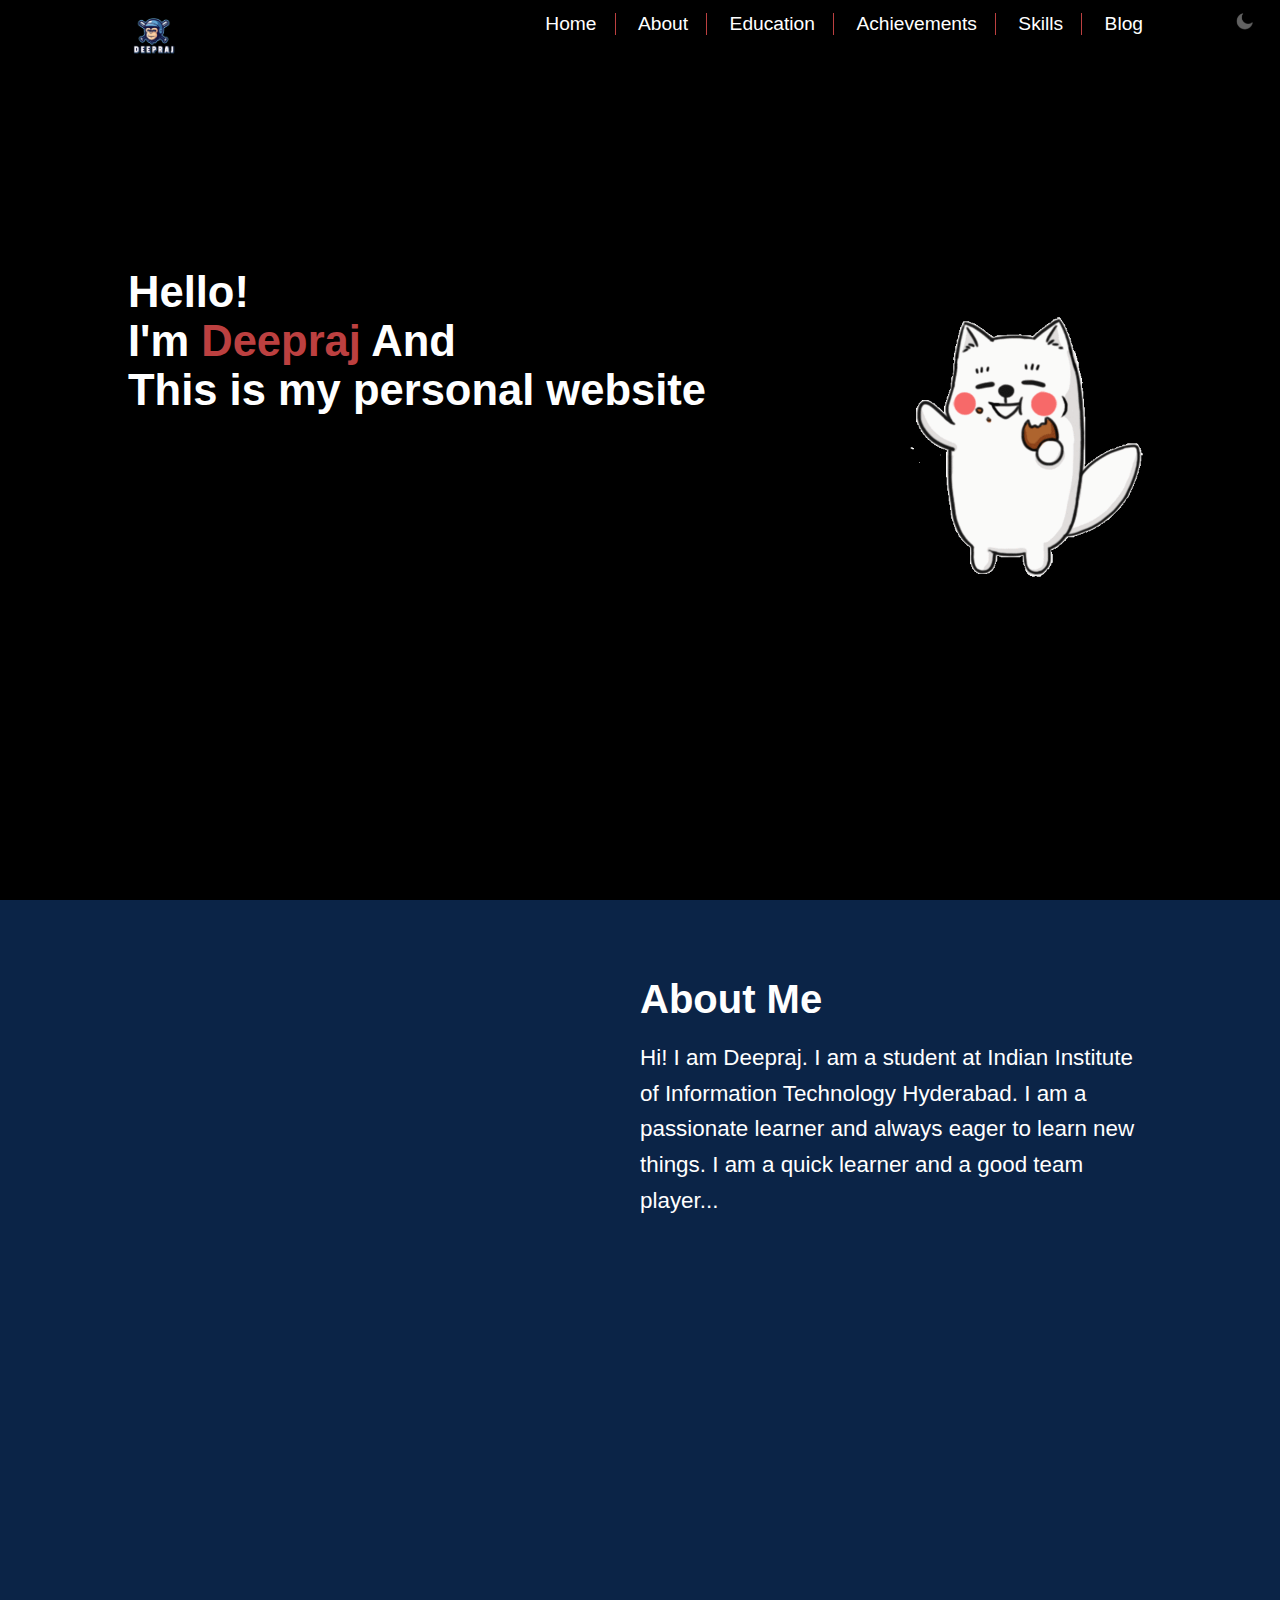
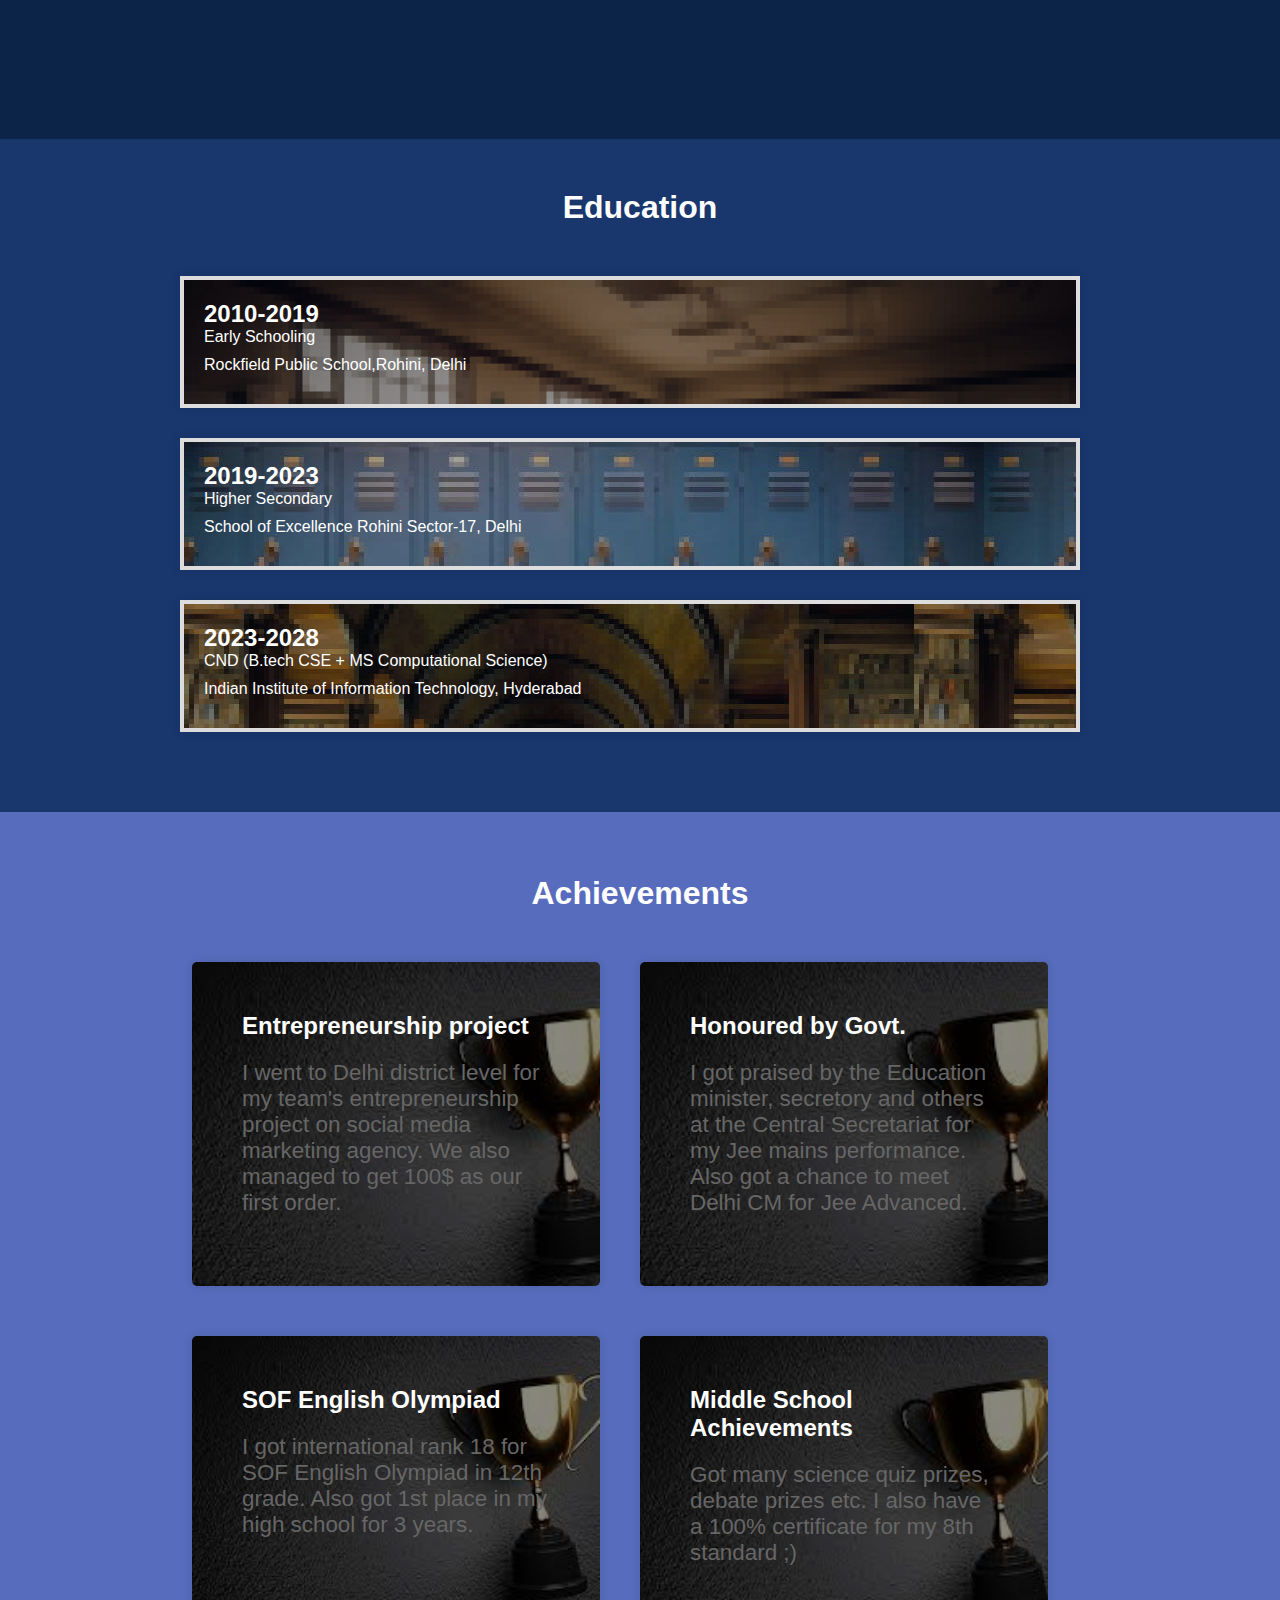
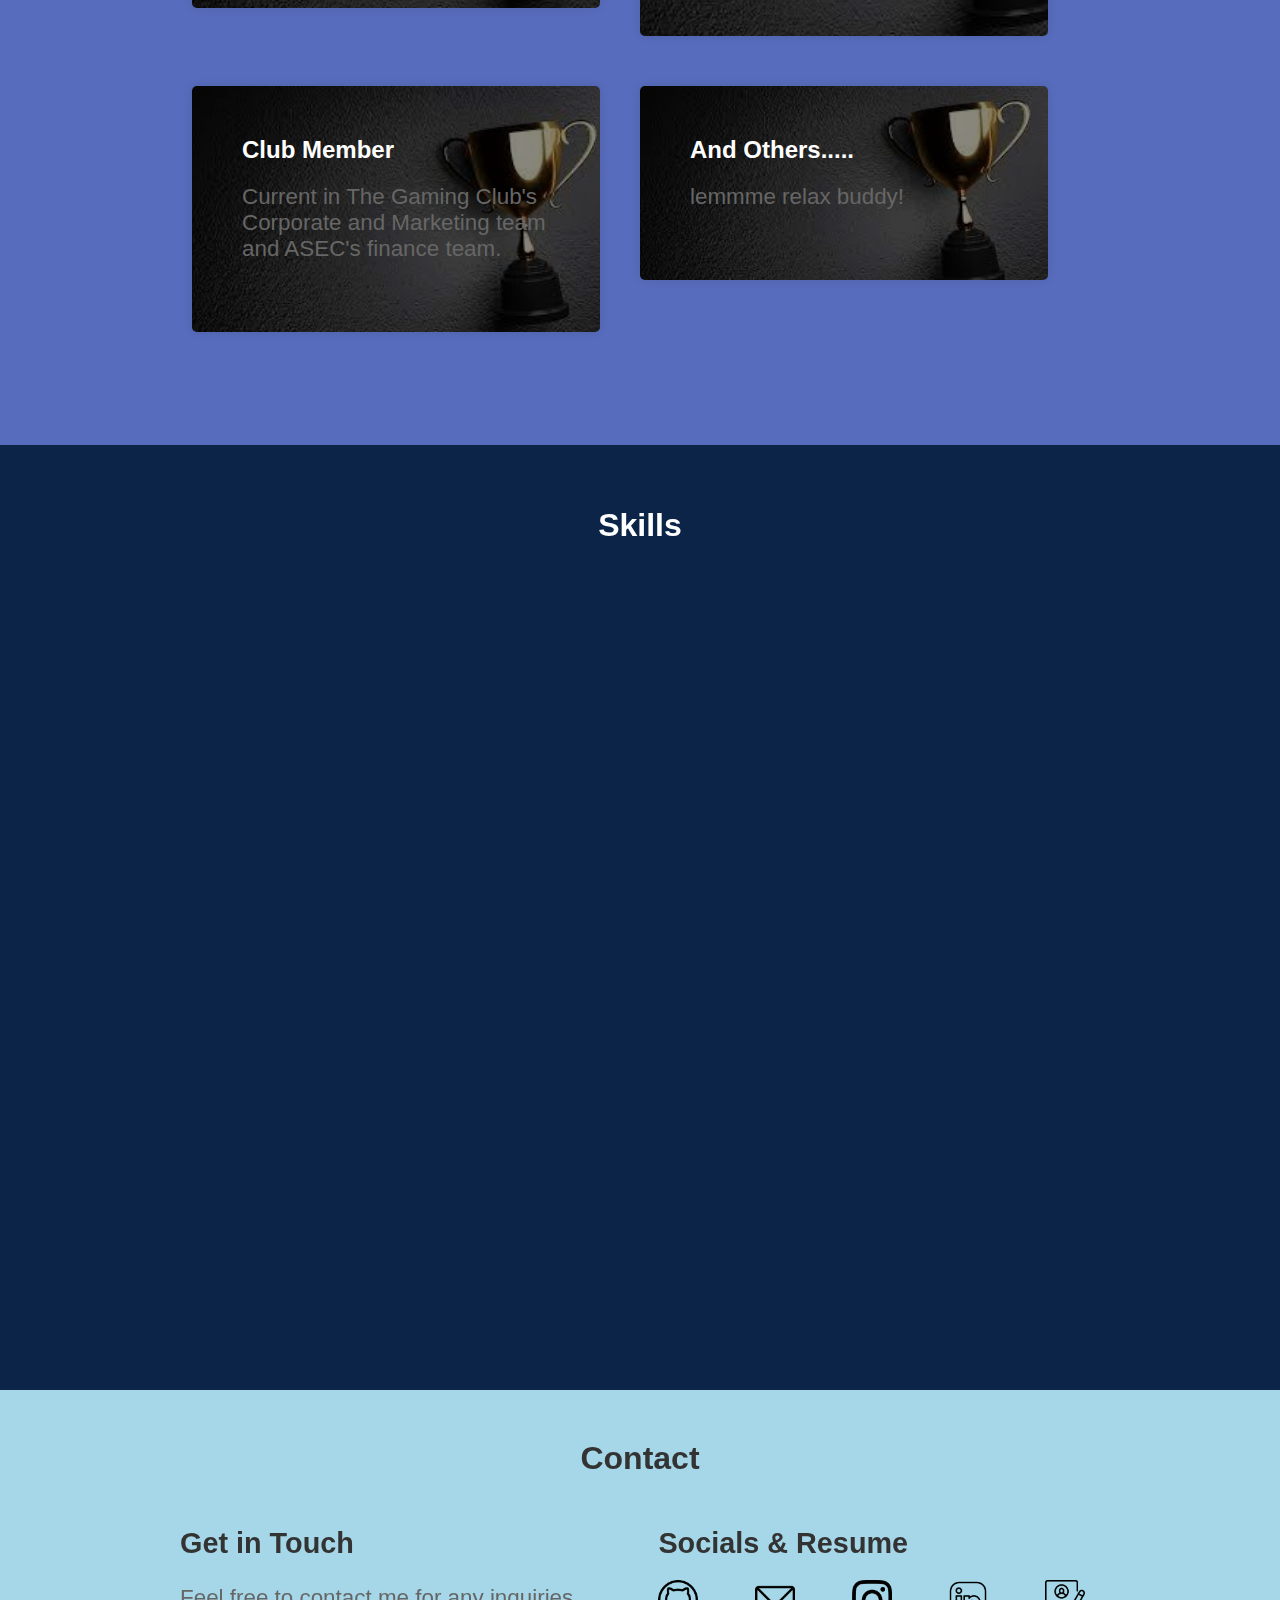
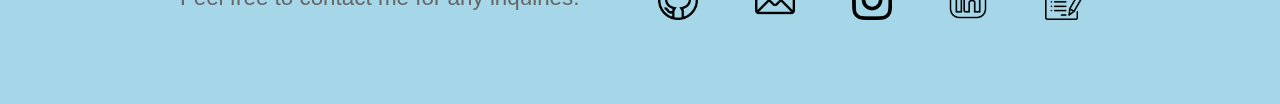
<file: index.html>
<!DOCTYPE html>
<html lang="en">
<head>
    <meta charset="UTF-8">
    <meta http-equiv="X-UA-Compatible" content="IE=edge">
    <meta name="viewport" content="width=device-width, initial-scale=1.0">
    <title>Deepraj</title>
    <link rel="stylesheet" href="style.css"> 
    <script defer src="style.js"></script>
    
</head>
<body>
    <div id="header">
        <div class="container"> 
            <nav>
                <img src="images/logo.png" class="logo" alt="Logo">
                <ul>
                    <li><a href="#header">Home</a></li>
                    <li><a href="#about">About</a></li>
                    <li><a href="#education">Education</a></li>
                    <li><a href="#achievements">Achievements</a></li>
                    <li><a href="#skills">Skills</a></li>
                    <li><a href="blog.html" target="_blank">Blog</a></li>
                </ul>
                <img src="images/moon.png" id="icon">
            </nav>
            
            <div class="header-text">
                <h1>Hello! <br>I'm <span>Deepraj</span> And<br>This is my personal website </h1>
            </div>
        </div>    
    </div>

    <!-- About Section -->
    <div id="about">
        <div class="container">
            <div class="row">
                <div class="about-col-1">
                    <img src="images/me.jpg" alt="Photograph of Deepraj">
                </div>
                <div class="about-col-2">
                    <h1 >About Me</h1>
                    <p>Hi! I am Deepraj. I am a student at Indian Institute of Information Technology Hyderabad. I am a passionate learner and always eager to learn new things. I am a quick learner and a good team player...</p>
                </div>
            </div>
        </div>
    </div>

    <!-- Education Section -->
    <div id="education">
        <div class="container">
            <h1 class="sub-title">Education</h1>
            <div class="row">
                <div class="education-col-1">
                    <h3>2010-2019</h3>
                    <p>Early Schooling</p>
                    <p>Rockfield Public School,Rohini, Delhi</p>
                    
                </div>
                <div class="education-col-2">
                    <h3>2019-2023</h3>
                    <p>Higher Secondary</p>
                    <p>School of Excellence Rohini Sector-17, Delhi</p>
                    
                </div>
                <div class="education-col-3">
                    <h3>2023-2028</h3>
                    <p>CND (B.tech CSE + MS Computational Science)</p>
                    <p>Indian Institute of Information Technology, Hyderabad</p>

                </div>
            </div>
        </div>
    </div>
    <!-- Achievements Section -->

<div id="achievements">
    <div class="container">
        <h1 class="sub-title">Achievements</h1>
        <div class="row">
            
            <div class="achievement-col">
                <div class="achievement-card">
                    <h3>Entrepreneurship project</h3>
                    <p>I went to Delhi district level for my team's entrepreneurship project on social media marketing agency. We also managed to get 100$ as our first order.</p>
                </div>
            </div>
          
            <div class="achievement-col">
                <div class="achievement-card">
                    <h3>Honoured by Govt.</h3>
                    <p>I got praised by the Education minister, secretory and others at the Central Secretariat for my Jee mains performance. Also got a chance to meet Delhi CM for Jee Advanced.</p>
                </div>
            </div>
            
            <div class="achievement-col">
                <div class="achievement-card">
                    <h3>SOF English Olympiad</h3>
                    <p>I got international rank 18 for SOF English Olympiad in 12th grade. Also got 1st place in my high school for 3 years.</p>
                </div>
            </div>
           
            <div class="achievement-col">
                <div class="achievement-card">
                    <h3>Middle School Achievements</h3>
                    <p>Got many science quiz prizes, debate prizes etc. I also have a 100% certificate for my 8th standard ;)</p>
                </div>
            </div>
           
            <div class="achievement-col">
                <div class="achievement-card">
                    <h3>Club Member</h3>
                    <p>Current in The Gaming Club's Corporate and Marketing team and ASEC's finance team.</p>
                </div>
            </div>
            
            <div class="achievement-col">
                <div class="achievement-card">
                    <h3>And Others.....</h3>
                    <p>lemmme relax buddy!</p>
                </div>
            </div>
        </div>
    </div>
</div>

<!-- Skills Section -->

<div id="skills">
    <div class="container">
        <h1 class="sub-title">Skills</h1>
        <div class="row">
            <!-- Technical Skills -->
            <div class="skills-col technical-skills">
                <div class="skills-box"> 
                    <h2>Technical Skills</h2>
                    <div class="skills-images">
                        
                        <img src="images/coding.png" alt="Technical Skill 1">

                    </div>
                </div>
            </div>

            <!-- Professional Skills -->
            <div class="skills-col professional-skills">
                <div class="skills-box"> 
                    <h2>Professional Skills</h2>
                    <div class="image-container">
                        <img src="images/Eclipse-1s-200px.gif" alt="Image 1">
                        <p class="image-text">Problem<br>solving</p>
                    </div>
                    <div class="image-container">
                        <img src="images/Eclipse-1s-200px.gif" alt="Image 2">
                        <p class="image-text">Team<br>work</p>
                    </div>
                    <div class="image-container">
                        <img src="images/Eclipse-1s-200px.gif" alt="Image 3">
                        <p class="image-text">Creativity</p>
                    </div>
                    <div class="image-container">
                        <img src="images/Eclipse-1s-200px.gif" alt="Image 4">
                        <p class="image-text">Management</p>
                    </div>
                </div>
            </div>
        </div>
    </div>
</div>

<!-- Contact info -->
<div id="contact">
    <div class="container">
        <h1 class="sub-title">Contact</h1>
        <div class="row">
            <div class="contact-col">
                <h3>Get in Touch</h3>
                <p>Feel free to contact me for any inquiries.</p>
            </div>
            <div class="contact-col">
                <h3>Socials & Resume</h3>
                <div class="social-icons">
                    
                    <a href="https://github.com/Deepraj-chaudhary" target="_blank" >
                        <img src="images/github.png" alt="GitHub">
                    </a>

                    
                    <a href="mailto:rajd7594@gmail.com">
                        <img src="images/email.png" alt="Email">
                    </a>

                    
                    <a href="https://www.instagram.com/deepraj_chaudhary" target="_blank" >
                        <img src="images/instagram.png" alt="Instagram">
                    </a>


                    <a href="https://www.linkedin.com/in/deepraj-chaudhary-1322252a8" target="_blank" >
                        <img src="images/business.png" alt="LinkedIn">
                    </a>

                    <a href="images/resume.pdf" download>
                        <img src="images/resume.png" alt="Resume">
                    </a>
                </div>
            </div>
        </div>
    </div>
</div>




</body>      
</html>
</file>
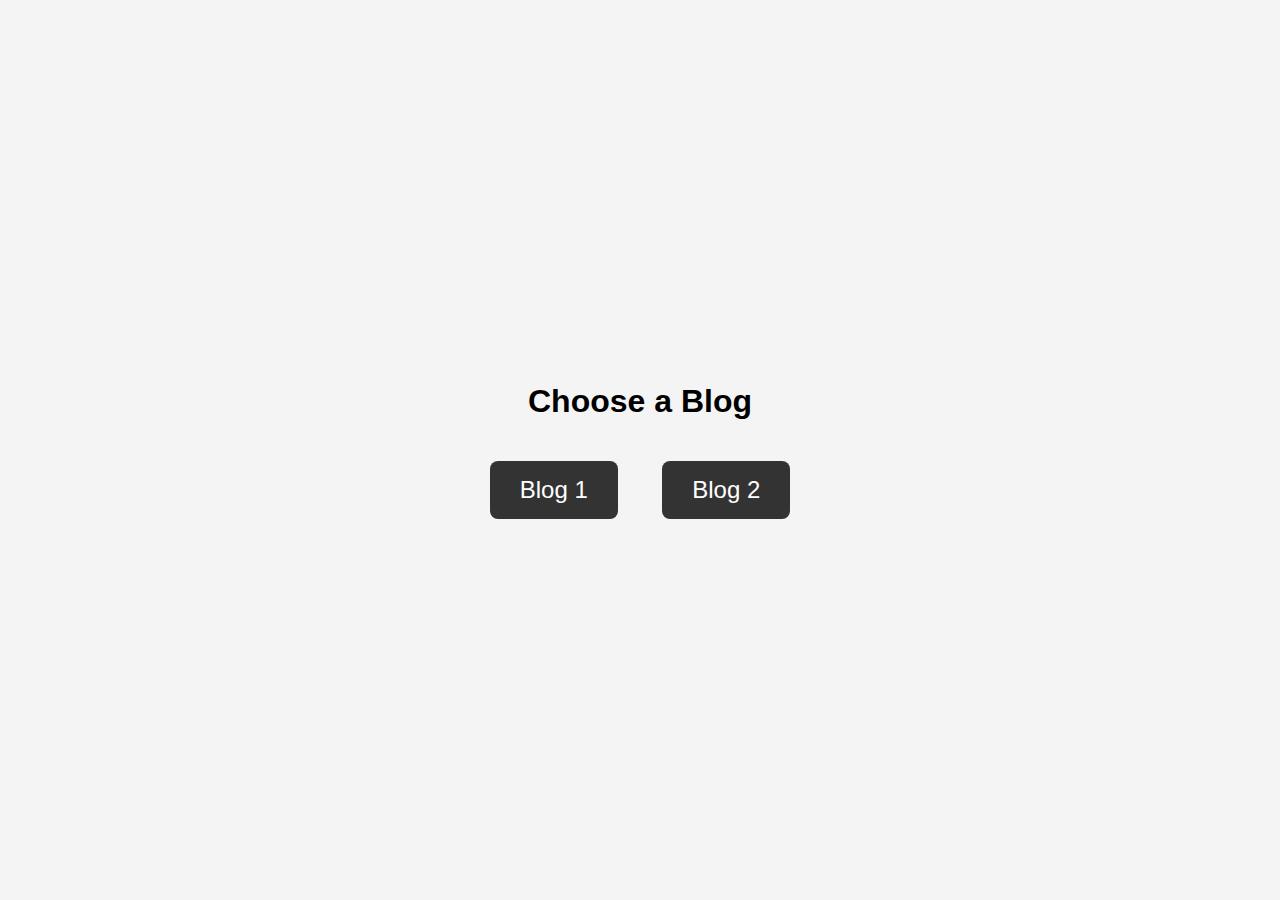
<file: blog.html>
<!DOCTYPE html>
<html lang="en">
<head>
    <meta charset="UTF-8">
    <meta http-equiv="X-UA-Compatible" content="IE=edge">
    <meta name="viewport" content="width=device-width, initial-scale=1.0">
    <title>Blog Selection</title>
    <link rel="stylesheet" href="style-blog.css">
</head>
<body>

    <div class="blog-selection">
        <h1>Choose a Blog</h1>
        <div class="blog-options">
            <a href="blogs/blog1.html" target="_blank">Blog 1</a>
            <a href="blogs/blog2.html" target="_blank">Blog 2</a>
        </div>
    </div>

</body>
</html>
</file>
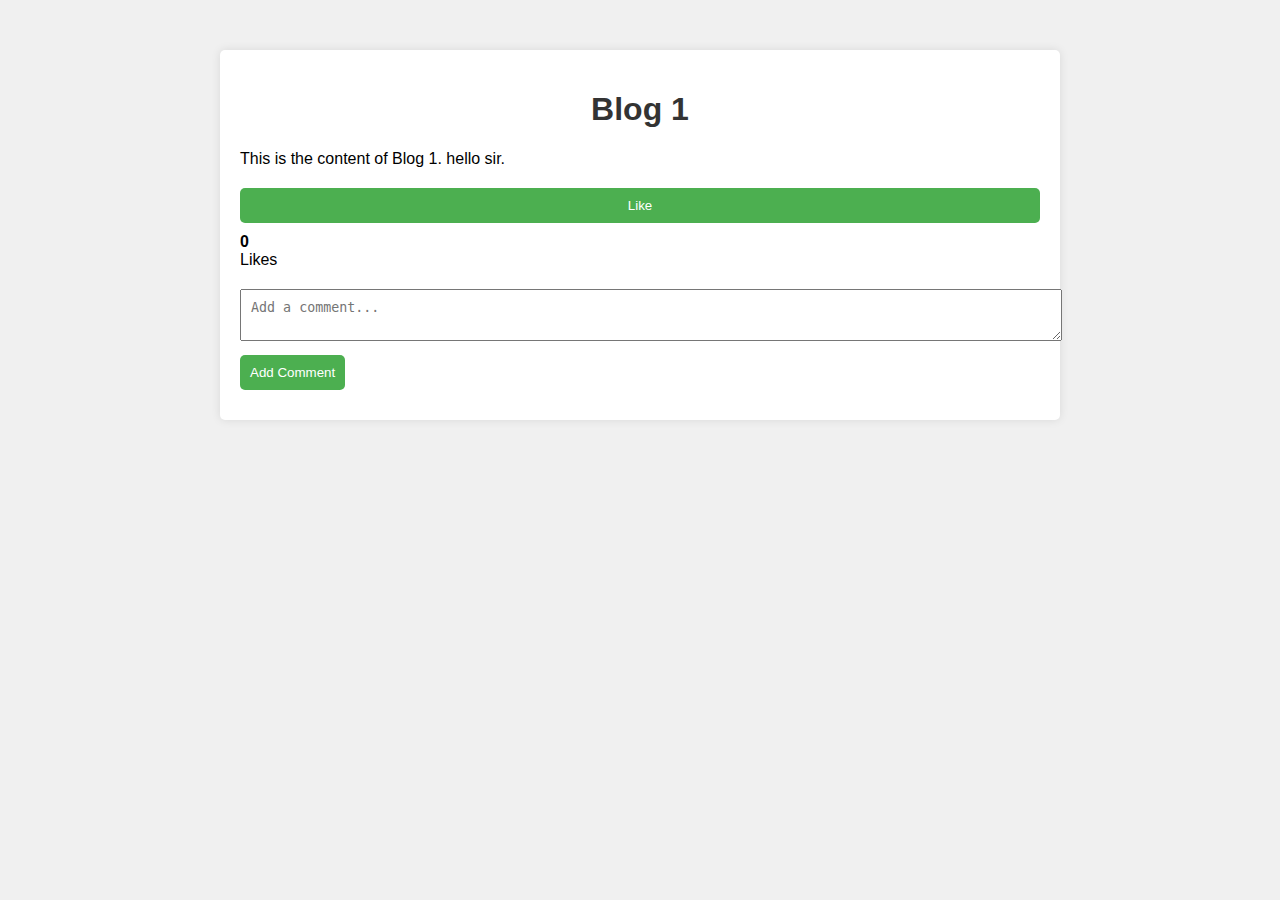
<file: blogs/blog1.html>
<!DOCTYPE html>
<html lang="en">
<head>
    <meta charset="UTF-8">
    <meta http-equiv="X-UA-Compatible" content="IE=edge">
    <meta name="viewport" content="width=device-width, initial-scale=1.0">
    <title>Blog 1</title>
    <link rel="stylesheet" href="blog1.css">
</head>
<body>

    <div class="blog-container">
        <h1>Blog 1</h1>
        
        <div class="blog-content">
            <p>This is the content of Blog 1. hello sir.</p>
        </div>

        <div class="interaction-section">
            <button id="likeBtn">Like</button>
            <span id="likeCount">0</span> Likes
            <div id="commentsSection">
                <textarea id="commentInput" placeholder="Add a comment..."></textarea>
                <button onclick="addComment()">Add Comment</button>
                <div id="commentsList"></div>
            </div>
        </div>
    </div>

    <script src="blog1.js"></script> 

</body>
</html>
</file>
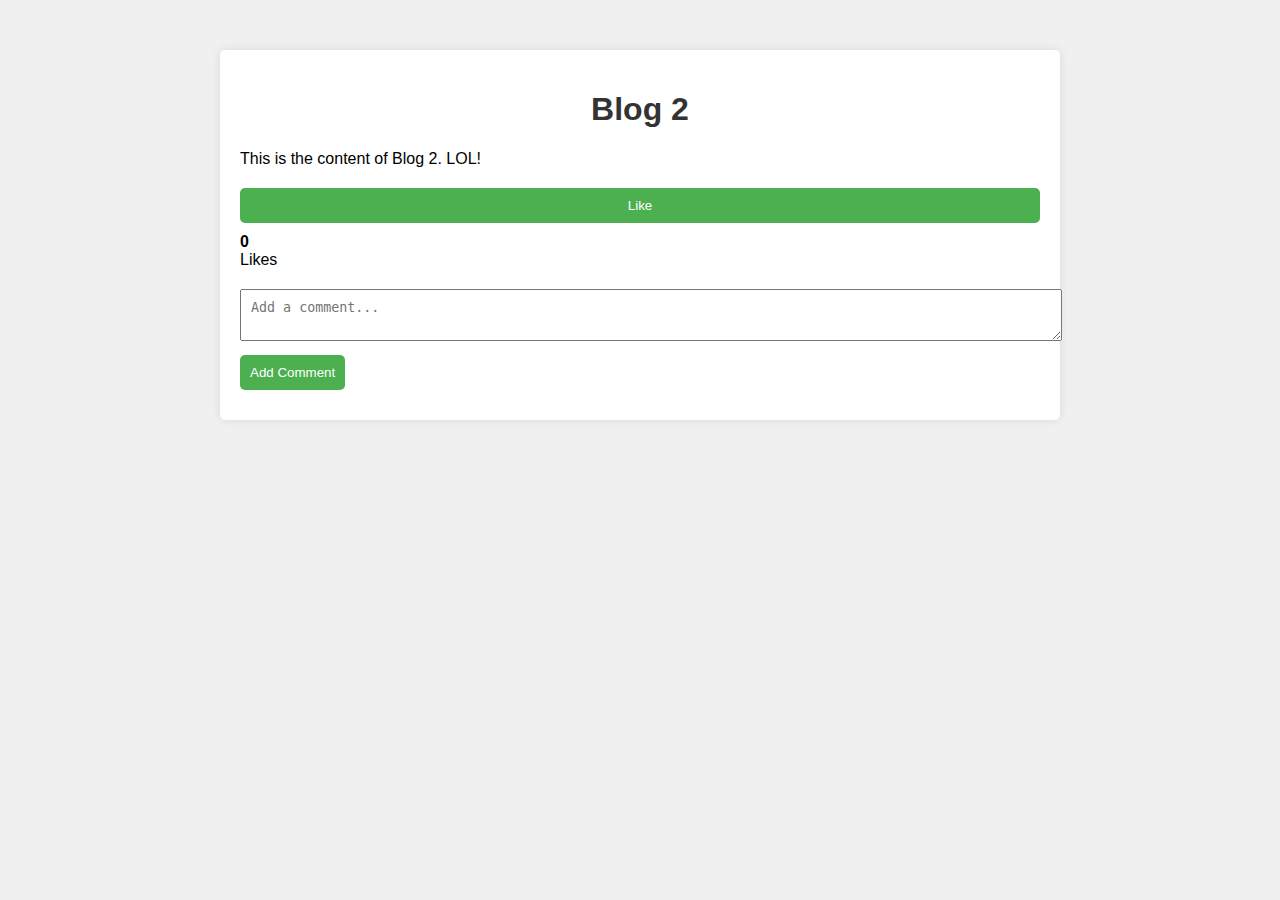
<file: blogs/blog2.html>
<!DOCTYPE html>
<html lang="en">
<head>
    <meta charset="UTF-8">
    <meta http-equiv="X-UA-Compatible" content="IE=edge">
    <meta name="viewport" content="width=device-width, initial-scale=1.0">
    <title>Blog 2</title>
    <link rel="stylesheet" href="blog2.css">
</head>
<body>

    <div class="blog-container">
        <h1>Blog 2</h1>
        
        <div class="blog-content">
            <p>This is the content of Blog 2. LOL!</p>
        </div>

        <div class="interaction-section">
            <button id="likeBtn">Like</button>
            <span id="likeCount">0</span> Likes
            <div id="commentsSection">
                <textarea id="commentInput" placeholder="Add a comment..."></textarea>
                <button onclick="addComment()">Add Comment</button>
                <div id="commentsList"></div>
            </div>
        </div>
    </div>

    <script src="blog2.js"></script> 

</body>
</html>
</file>
<file: style.css>
html {
    scroll-behavior: smooth;
}
* {
    margin: 0;
    padding: 0;
    font-family: 'poppins', sans-serif;
    box-sizing: border-box;
    transition: ease-in-out 0.2s;
}

:root {
    --main-color: white;
    --second-color: white;
    --main-bg-color: black;
    --second-bg-color: #bc4040;
    --colour-1: #0B2447;
    --colour-2: #19376D;
    --colour-3: #576CBC;
    --colour-4: #A5D7E8;
}

/* for light mode */
.light-theme {
    --main-color: black;
    --second-color: #333;
    --main-bg-color: #bdd4ad;
    --second-bg-color: #bc4040;
    --colour-1: #D9EDBF ;
    --colour-2: #FFB996;
    --colour-3: #FFCF81;
    --colour-4: #FDFFAB;
}   

body {
    background-color: var(--main-bg-color);
    color: var(--main-color);
    
}

#icon {
    position: fixed;
    top: 1.2%;
    right: 2%;
    cursor: pointer;
    width: 1.6%;
    z-index: 1;
}
/* ---------------------------header-------------------------- */
#header {
    width: 100%;
    height: 100vh;
    background-color: var(--main-bg-color);
    background-image: url(images/raise-hand-hand-wave.gif);
    background-size: 25%;
    background-position: right center;
    background-repeat: no-repeat;
    background-position-x: 90%;
    background-attachment: fixed;
    
}

.container {
    padding: 1% 10%;
    position: relative;
    z-index: 10;
}


nav {
    display: flex;
    justify-content: space-between;
    align-items: top;
    flex-wrap: wrap;
        
}

.logo {
    width: 4vw;
}

nav ul li {
    list-style: none;
    display: inline-block;
    margin: 0 1vh;
    
}

nav ul li a:hover {
    color: var(--second-bg-color);
}

nav ul li:not(:last-child) {
    border-right: 0.2vh solid var(--second-bg-color);
    margin-right: 1vh;
    padding-right: 2vh;
}

nav ul li a {
    text-decoration: none;
    color: var(--main-color);
    transition: 0.3s;
    font-size: 1.2em;
    position: relative;
}

nav ul li a::after {
    content: '';
    width: 0%;
    height: 0.5vh;
    background-color: var(--second-bg-color);
    position: absolute;
    bottom: -5px;
    left: 0;
}

nav ul li a:hover::after {
    width: 100%;
    transition: 0.3s;
}

.header-text {
    font-size: 2em;
    margin-top: 20%;

}

.header-text h1 {
    font-size: 3.4vw;
    margin-bottom: 1vh;
    transition: 0.5s;
    
}

.header-text h1 span {
    color: var(--second-bg-color);
}

@media (max-width: 992px) {
    .header-text h1 {
        font-size: 5vw;
    }

    .logo {
        width: 8vw;
    }

    .container {
        padding: 1% 5%;
    }
}

@media (max-width: 768px) {
    .header-text h1 {
        font-size: 7vw;
    }

    .logo {
        width: 12vw;
    }

    .container {
        padding: 1% 2%;
    }

    nav ul li {
        display: block;
        margin: 1vh 0;
    }

    nav ul li:not(:last-child) {
        border-right: none;
        margin-right: 0;
        padding-right: 0;
    }
}

/* ---------------------------about-------------------------- */

#about {
    padding: 5% 0;
    color: var(--main-color);
    background-color: var(--colour-1);
    position: relative;
    z-index: 2;
}

.row {
    display: flex;
    justify-content: space-between;
    flex-wrap: wrap;
}

.about-col-1 {
    flex-basis: 45%;
    
}

.about-col-1 img {
    box-shadow: 0 2vh 4vh rgba(0, 0, 0, 0.348);
    overflow: hidden;
    width: 100%;
    height: 100%;
    border-radius: 1%;
    transform: scale(0.8);
    opacity: 0;
    transition: 0.5s;
}

.about-col-1 img.image-in-view {
    transform: scale(1);
    opacity: 1;
    animation: fade-in  linear forwards 1s;
}

.about-col-2 {
    flex-basis: 50%;
}

.about-col-2 h1 {
    font-size: 2.5em;
    margin-bottom: 2vh;
    color: var(--second-color);
}

.about-col-2 p {
    font-size: 1.4em;
    margin-bottom: 2vh;
    line-height: 1.6;
}



/* ----------------------- Education Section ------------------------------ */
#education {
    background-color: var(--colour-2);
    padding: 50px 0;
    position: relative;
    overflow: hidden;
  
}

#education .container {
    max-width: 960px;
    margin: 0 auto;
    padding: 0 20px;
}

#education .sub-title {
    text-align: center;
    margin-bottom: 50px;
    font-size: 2em;
    color: var(--main-color);
}

#education .row {
    display: flex;
    flex-wrap: wrap;
}

.education-col-1 {
    background-color: rgba(0, 0, 0, 0.823);
    background-image: url(images/mid-school.png);
    background-size: cover;
    border: 4px solid #ddd;
    box-shadow: 0 0 10px 0 rgba(0, 0, 0, 0.1);
    margin-bottom: 30px;
    margin-right: 20px;
    flex: 1 1 100%;
    padding: 20px;
    transition: 0.3s;
}

.education-col-2 {
    background-color: rgba(0, 0, 0, 0.823);
    background-image: url(images/high-school.png);
    border: 4px solid #ddd;
    box-shadow: 0 0 10px 0 rgba(0, 0, 0, 0.1);
    margin-bottom: 30px;
    margin-right: 20px;
    flex: 1 1 100%;
    padding: 20px;
    transition: 0.3s;
    position: relative;
    overflow: hidden;
}

.education-col-3 {
    background-color: rgba(0, 0, 0, 0.823);
    background-image: url(images/college.png);
    border: 4px solid #ddd;
    box-shadow: 0 0 10px 0 rgba(0, 0, 0, 0.1);
    margin-bottom: 30px;
    margin-right: 20px;
    flex: 1 1 100%;
    padding: 20px;
    transition: 0.3s;
    position: relative;
    overflow: hidden;
}

.education-col-1:hover,.education-col-2:hover,.education-col-3:hover {
    transform: translateY(-5%);
}

.education-col-1 h3,.education-col-2 h3,.education-col-3 h3 {
    margin-top: 0;
    color: white;
    font-size: 1.5em;
    z-index: 2;
}

.education-col-1 p,.education-col-2 p,.education-col-3 p {
    margin: 0 0 10px;
    color: #ffffff;
    z-index: 2;
}

/* ----------------------- Achievements Section ------------------------------ */

#achievements {
    padding: 50px 0;
    background-color: var(--colour-3);
    position: relative;
    
}

#achievements .container {
    max-width: 90%;
    margin-left: 5%;
}

#achievements .sub-title {
    text-align: center;
    margin-bottom: 50px;
    font-size: 2em;
    color: var(--main-color);
}

#achievements .row {
    display: flex;
    flex-wrap: wrap;
    flex-direction: row;
    justify-content: center;
}

.achievement-col {
    flex-basis: 30%; 
    flex-grow: 1;
    margin-bottom: 50px;
    margin-right: 40px;
    transition: 0.3s;
}

.achievement-card {
    background-color: black;
    border-radius: 5px;
    padding: 50px; 
    box-shadow: 0 0 10px 0 rgba(0, 0, 0, 0.1);
    transition: ease-in-out 0.4s;
    position: relative;
    overflow: hidden;
    background-image: url(images/achievement.png);
    background-size: cover;
    background-position: center; 
    
    
}

.achievement-card:hover {
    transform: translateY(-10px);
    transform: scale(1.1);
    box-shadow: 0 0 20px 0 rgba(0, 0, 0, 0.2);
}

.achievement-card h3 {
    color: white;
    font-size: 1.5em;
    margin-bottom: 20px; 
    text-align: left;
    transition: ease-in-out 0.2s;
}

.achievement-card::before {
    content: "";
    position: absolute;
    top: 0;
    left: -100%;
    width: 100%;
    height: 100%;
    background-color: rgba(1, 38, 59, 0.912);
    transition: left 0.4s ease-in-out;
    z-index: -1;
}

.achievement-card:hover::before {
    left: 0;
}

.achievement-card p {
    color: #666;
    font-size: 1.4em;
    margin-bottom: 20px; 
    text-align: left;
}

@media (max-width: 992px) {
    .achievement-col {
        flex-basis: 45%; 
    }
}

@media (max-width: 768px) {
    .achievement-col {
        flex-basis: 100%; 
        margin-right: 0;
    }

    #achievements .container {
        max-width: 100%;
        margin-left: 0;
    }
}

/* ------------------------Skills Section------------------------------- */
#skills {
    background-color: var(--colour-1);
    padding: 50px 0;
    position: relative;
}

#skills .container {
    max-width:100%;
    margin: 0 auto; 
    padding-left: 5%;
    padding-right: 5%;
    
}

#skills .sub-title {
    text-align: center;
    margin-bottom: 50px;
    
    font-size: 2em;
    color: var(--main-color);
}

#skills .row {
    display: flex;
    flex-wrap: wrap;
}

.skills-col {
    flex-basis: 48%;
    margin-bottom: 30px;
}

.skills-col h2 {
    font-size: 1.8em;
    margin-bottom: 20px;
    color: #333;
}


.skills-images{
    display: flex;
    align-items: center;
    
}

.skills-images img {
    width: 100%; 
    height: auto; 
    object-fit: cover; 
}

.skills-box {
    border: 1px solid white;
    padding: 10% 32%;
    height: 100%;

    box-shadow: 0 0 10px rgba(0, 0, 0, 0.336);
    display: flex;
    flex-wrap: wrap;
    background-color: #d5f8bc;
    justify-content: space-between;
}

.image-container {
    
    position: relative;
    width: 14vh; 
    height: 14vh; 
    
}

.image-container img {
    width: 100%;
    height: 100%;
    border-radius: 50%;
    
}

.image-text {
    position: absolute;
    top: 50%;
    left: 50%;
    transform: translate(-50%, -50%);
    color: grey;
    font-size: 18px; 
    text-align: center;
}

#skills.skills-in-view .skills-col {
    opacity: 1;
    transform: translateY(0);
    transition: opacity 1s, transform 2s;
}

.skills-col {
    opacity: 0;
    transform: translateY(300px);
    transition: opacity 1s, transform 2s;
}

@media (max-width: 992px) {
    .skills-col {
        flex-basis: 100%;
    }

    .image-container {
        width: 10vh;
        height: 10vh;
    }

    .image-text {
        font-size: 16px;
    }
}

@media (max-width: 768px) {
    .skills-col {
        flex-basis: 100%;
    }

    .image-container {
        width: 8vh;
        height: 8vh;
    }

    .image-text {
        font-size: 14px;
    }
}

/* ------------------------contact section------------------------------- */

#contact {
    background-color: var(--colour-4);
    padding: 50px 0;
    position: relative;
}

#contact .container {
    max-width: 960px;
    margin: 0 auto;
    padding: 0 20px;
}

#contact .sub-title {
    text-align: center;
    margin-bottom: 50px;
    font-size: 2em;
    color: #333;
}

#contact .row {
    display: flex;
    flex-wrap: wrap;
    justify-content: space-between;
}

.contact-col {
    flex-basis: 48%;
    margin-bottom: 30px;
}

.contact-col h3 {
    font-size: 1.8em;
    margin-bottom: 20px;
    color: #333;
}

.contact-col p {
    font-size: 1.4em;
    line-height: 1.6;
    color: #666;    
}

.social-icons {
    display: flex;
    justify-content: space-between;
    align-items: center;
}

.social-icons a {
    text-decoration: none;
    color: #333;
    transition: 0.3s;
}

.social-icons img {
    width: 40px; 
    height: 40px;
    margin-right: 15px;
    transition: 0.3s;
}

.social-icons a:hover img {
    transform: scale(1.2);
}
</file>
<file: style-blog.css>
body {
    margin: 0;
    padding: 0;
    font-family: 'Poppins', sans-serif;
    background-color: #f4f4f4;
    display: flex;
    align-items: center;
    justify-content: center;
    height: 100vh;
}

.blog-selection {
    text-align: center;
}

.blog-options a {
    display: inline-block;
    margin: 20px;
    padding: 15px 30px;
    font-size: 1.5em;
    text-decoration: none;
    background-color: #333;
    color: #fff;
    border-radius: 8px;
    transition: background-color 0.3s;
}

.blog-options a:hover {
    background-color: #555;
}
</file>
<file: blogs/blog1.css>
body {
    font-family: 'Arial', sans-serif;
    background-color: #f0f0f0;
    margin: 0;
    padding: 0;
}

.blog-container {
    max-width: 800px;
    margin: 50px auto;
    background-color: #fff;
    padding: 20px;
    box-shadow: 0 0 10px rgba(0, 0, 0, 0.1);
    border-radius: 5px;
}

h1 {
    text-align: center;
    color: #333;
}

.blog-content {
    margin-bottom: 20px;
}

.interaction-section {
    display: flex;
    flex-direction: column;
}

button {
    background-color: #4caf50;
    color: #fff;
    border: none;
    padding: 10px;
    margin-bottom: 10px;
    cursor: pointer;
    border-radius: 5px;
}

button:hover {
    background-color: #45a049;
}

#likeCount {
    font-weight: bold;
}

#commentsSection {
    margin-top: 20px;
}

textarea {
    width: 100%;
    padding: 10px;
    margin-bottom: 10px;
}

.comment {
    background-color: #e0e0e0;
    padding: 10px;
    margin-bottom: 5px;
    border-radius: 5px;
}
</file>
<file: blogs/blog2.css>
body {
    font-family: 'Arial', sans-serif;
    background-color: #f0f0f0;
    margin: 0;
    padding: 0;
}

.blog-container {
    max-width: 800px;
    margin: 50px auto;
    background-color: #fff;
    padding: 20px;
    box-shadow: 0 0 10px rgba(0, 0, 0, 0.1);
    border-radius: 5px;
}

h1 {
    text-align: center;
    color: #333;
}

.blog-content {
    margin-bottom: 20px;
}

.interaction-section {
    display: flex;
    flex-direction: column;
}

button {
    background-color: #4caf50;
    color: #fff;
    border: none;
    padding: 10px;
    margin-bottom: 10px;
    cursor: pointer;
    border-radius: 5px;
}

button:hover {
    background-color: #45a049;
}

#likeCount {
    font-weight: bold;
}

#commentsSection {
    margin-top: 20px;
}

textarea {
    width: 100%;
    padding: 10px;
    margin-bottom: 10px;
}

.comment {
    background-color: #e0e0e0;
    padding: 10px;
    margin-bottom: 5px;
    border-radius: 5px;
}
</file>
